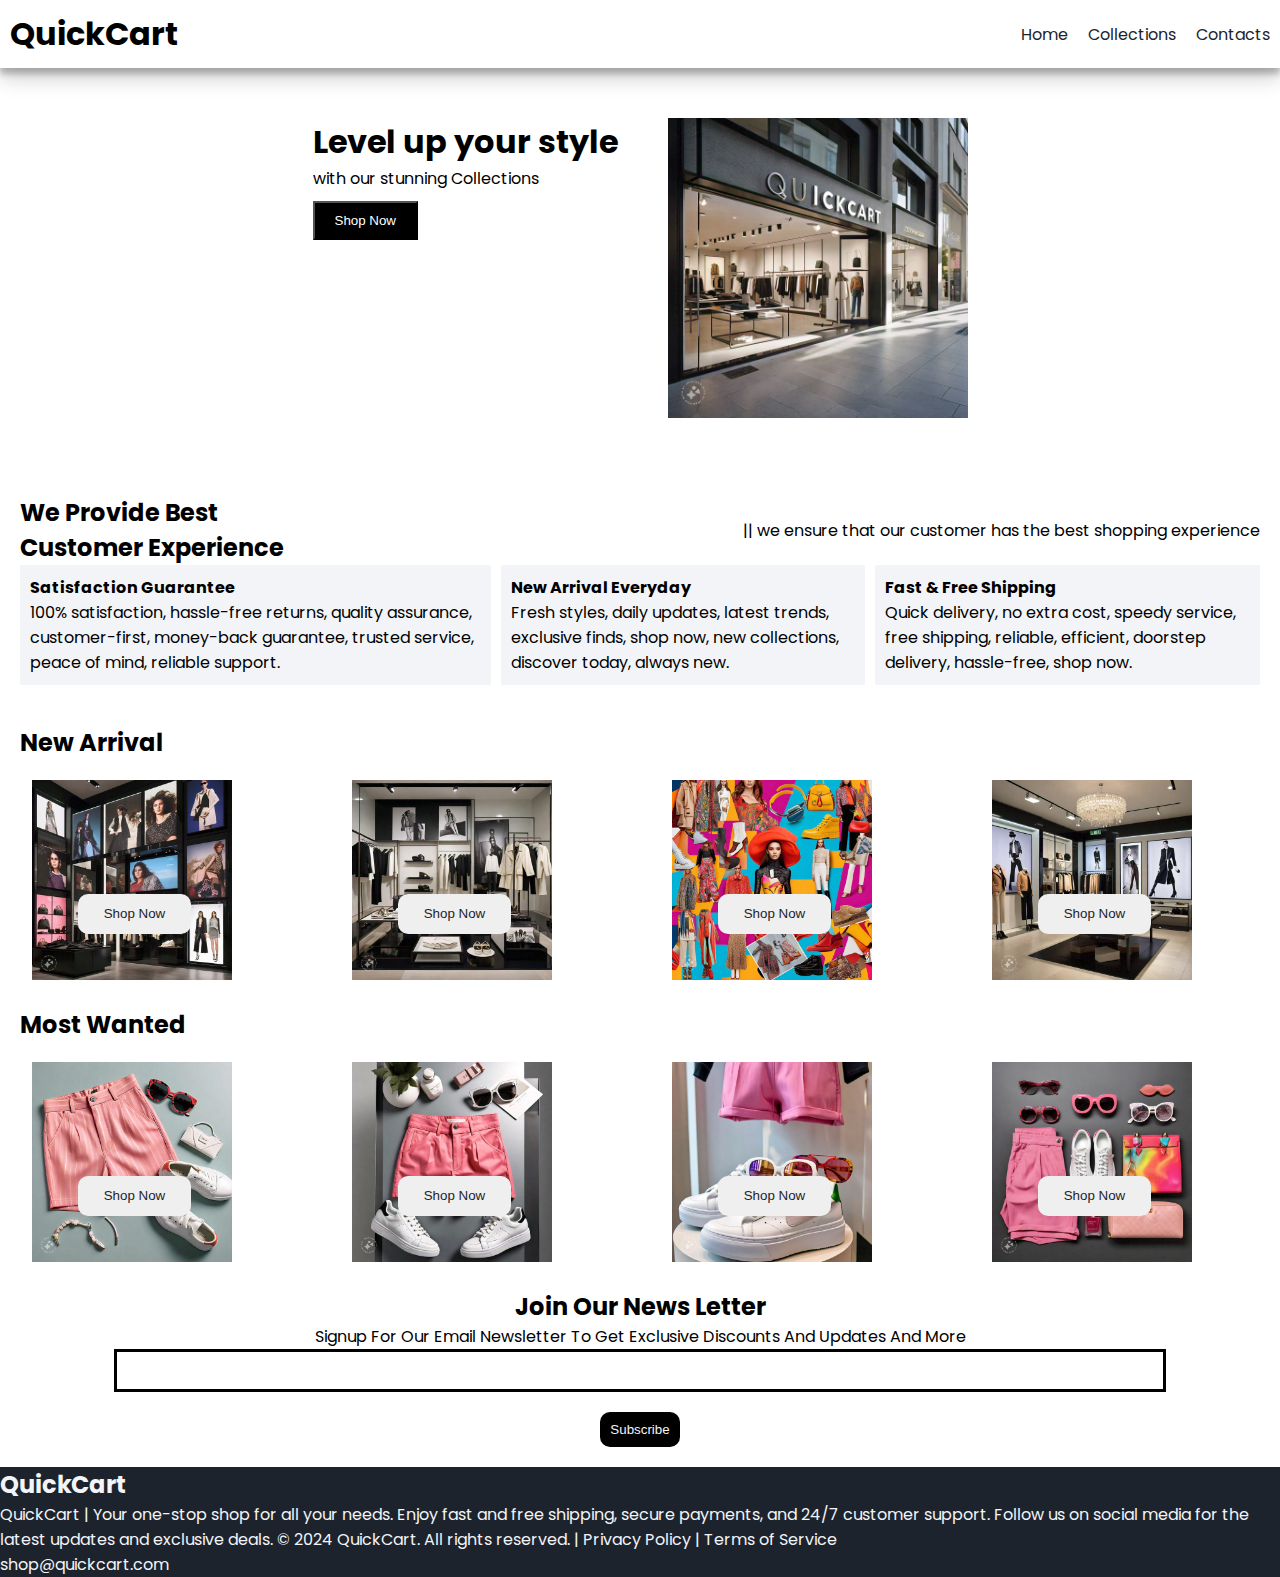
<file: index.html>
<!DOCTYPE html>
<html lang="en">
<head>
    <meta charset="UTF-8">
    <meta name="viewport" content="width=device-width, initial-scale=1.0">
    <title>QuickCart</title>
    <link rel="preconnect" href="https://fonts.googleapis.com">
    <link rel="preconnect" href="https://fonts.gstatic.com" crossorigin>
    <link href="https://fonts.googleapis.com/css2?family=Poppins:ital,wght@0,100;0,200;0,300;0,400;0,500;0,600;0,700;0,800;0,900;1,100;1,200;1,300;1,400;1,500;1,600;1,700;1,800;1,900&display=swap" rel="stylesheet">
    <link rel="stylesheet" href="style.css">
    <link rel="stylesheet" href="https://cdnjs.cloudflare.com/ajax/libs/font-awesome/6.5.1/css/all.min.css" 
    integrity="sha512-DTOQO9RWCH3ppGqcWaEA1BIZOC6xxalwEsw9c2QQeAIftl+Vegovlnee1c9QX4TctnWMn13TZye+giMm8e2LwA==" 
    crossorigin="anonymous" referrerpolicy="no-referrer" />
</head>
<body>
    <!--Navbar-->
    <nav class="navbar">
      <h1>QuickCart</h1>
      <div class="navbar-links">
        <p class="navbar-link"><a href="index.html">Home</a></p>
        <p class="navbar-link"><a href="collections.html">Collections</a></p>
        <p class="navbar-link"><a href="contact.html">Contacts</a></p>
      </div>
      <div class="navbar-menu-toggle" onclick="shownavbar()">
        <i class="fa-solid fa-bars"></i>
      </div>
    </nav>
    <div class="side-navbar">
        <p style="text-align: right;" onclick="closenavbar()">
            <i class="fa-solid fa-xmark"></i>
        </p>
        <div class="side-navbar-links">
            <p class="side-navbar-link"><a href="">Home</a></p>
            <p class="side-navbar-link"><a href="">Collections</a></p>
            <p class="side-navbar-link"><a href="">Contact</a></p>
        </div> 
    </div>
    <!--Header-->    
    <div class="header">
      <div>
        <h1>Level up your style</h1>
        <p>with our stunning Collections</p>
        <button class="header-button">Shop Now</button>
      </div>
        <div class="header-image">
          <img height="300px" width="300px" src="img/a_fashion_store_named_quickcart.jpeg">
        </div>
    </div>
    <!--Service-->
    <div class="service">
         <div class="service-container-1">
          <div>
            <h2>We Provide Best</h2>
            <h2>Customer Experience</h2>
          </div>
          <div>
            <p>|| we ensure that our customer has the best shopping experience</p>
          </div>
         </div>
         <div class="service-container-2">
         <div>
          <i class="fa-regular fa-face-smile"></i>
          <h4>Satisfaction Guarantee</h4>
          <p>100% satisfaction, hassle-free returns, quality assurance, customer-first, money-back guarantee, trusted service, peace of mind, reliable support.</p>
         </div>
         <div>
          <i class="fa-regular fa-face-smile"></i>
          <h4>New Arrival Everyday</h4>
          <p>Fresh styles, daily updates, latest trends, exclusive finds, shop now, new collections, discover today, always new.</p>
         </div>
         <div>
          <i class="fa-regular fa-face-smile"></i>
          <h4>Fast & Free Shipping</h4>
          <p>Quick delivery, no extra cost, speedy service, free shipping, reliable, efficient, doorstep delivery, hassle-free, shop now.</p>
         </div></div>
    </div>
    <h2 style="padding: 20px;">New Arrival</h2>
    <div class="new-arrival">
      <div class="new-arrival-container">
        <img src="img/upload_img_85719419_09_11_2024_10_01_21_151379_3381665823138140715.jpeg">
        <button>Shop Now <i class="fa-solid fa-arrow-right"></i></button>
      </div>
      <div class="new-arrival-container">
        <img src="img/upload_img_38627523_09_11_2024_10_01_20_957538_7809290710429156550.jpeg">
        <button>Shop Now <i class="fa-solid fa-arrow-right"></i></button>
      </div>
      <div class="new-arrival-container">
        <img src="img/upload_img_2600728_09_11_2024_10_01_20_970660_2233877412833933123.jpeg">
        <button>Shop Now <i class="fa-solid fa-arrow-right"></i></button>
      </div>
      <div class="new-arrival-container">
        <img src="img/genai_m4_pnb_frc_v3_upload_img_24657974_09_11_2024_10_01_24_837358_509861651041949528.jpeg">
        <button>Shop Now <i class="fa-solid fa-arrow-right"></i></button>
      </div>
    </div>
    <h2 style="padding: 20px;">Most Wanted</h2>
    <div class="new-arrival">
      <div class="new-arrival-container">
        <img src="img/1.jpeg">
        <button>Shop Now <i class="fa-solid fa-arrow-right"></i></button>
      </div>
      <div class="new-arrival-container">
        <img src="img/2.jpeg">
        <button>Shop Now <i class="fa-solid fa-arrow-right"></i></button>
      </div>
      <div class="new-arrival-container">
        <img src="img/3.jpeg">
        <button>Shop Now <i class="fa-solid fa-arrow-right"></i></button>
      </div>
      <div class="new-arrival-container">
        <img src="img/4.jpeg">
        <button>Shop Now <i class="fa-solid fa-arrow-right"></i></button>
      </div>
    </div>
    <!--News-->
    <div class="news">
      <h2>Join Our News Letter</h2>
      <p>Signup For Our Email Newsletter To Get Exclusive Discounts And Updates And More</p>
      <div>
        <input type="text" class="search">
      </div>
      <div>
        <button>Subscribe <i class="fa-solid fa-arrow-right"></i></button>
      </dib>
    </div>
    <!--Footer-->
    <div class="footer">
      <div class="footer-container">
        <div class="footer-box-1">
          <h2 class="headingtext">QuickCart</h2>
          <p>QuickCart | Your one-stop shop for all your needs. Enjoy fast and free shipping, secure payments, and 24/7 customer support. Follow us on social media for the latest updates and exclusive deals. © 2024 QuickCart. All rights reserved. | Privacy Policy | Terms of Service</p>
          <div class="footer-icon-container">
            <i class="fa-brands fa-instagram" style="color: #ffffff;"></i>
            <i class="fa-brands fa-twitter" style="color:   #ffffff;"></i>
            <i class="fa-brands fa-facebook" style="color:  #ffffff;"></i>
          </div>
        </div>
      </div>
      <p>shop@quickcart.com</p>
    </div>
    <script src="index.js"></script>
</body>
</html>
</file>
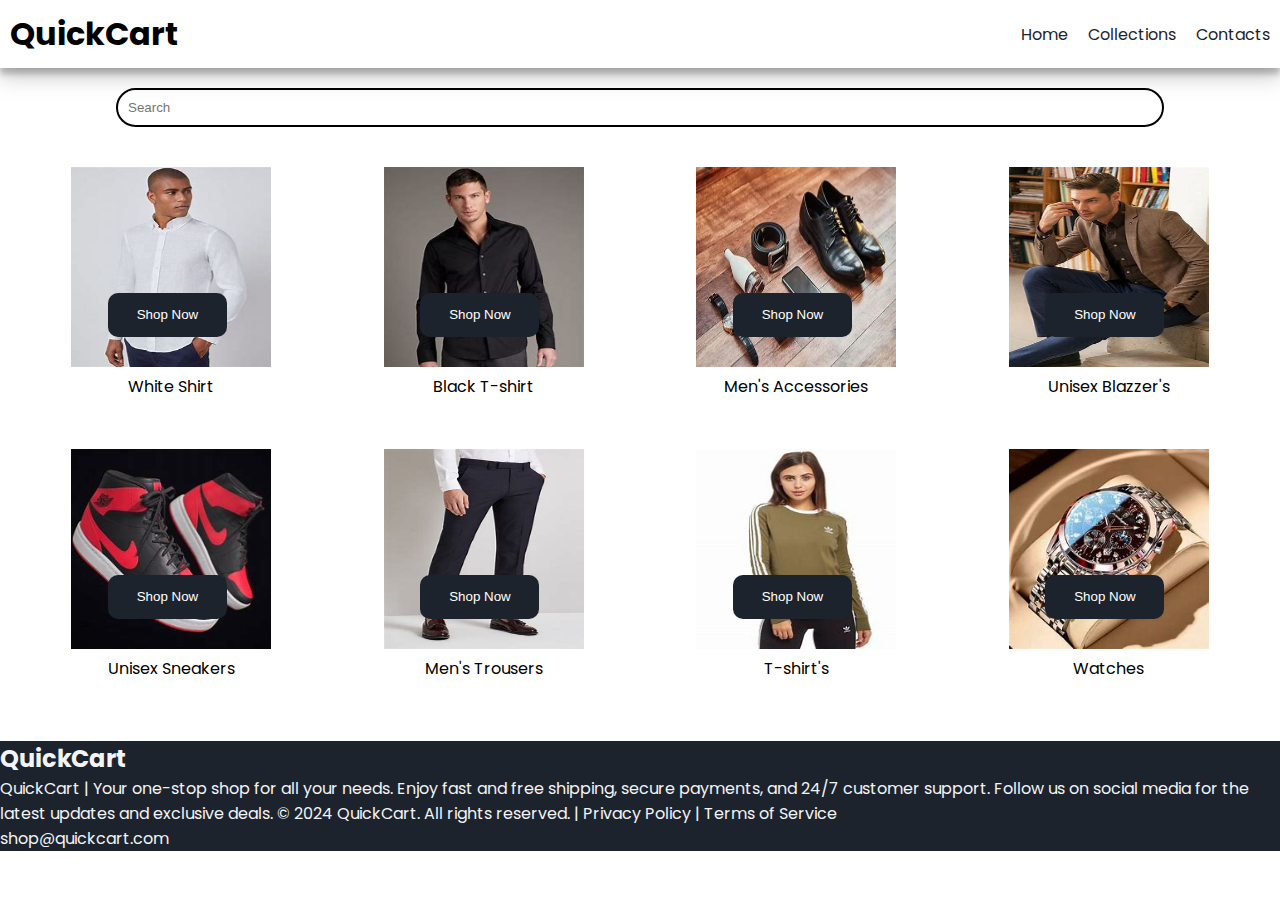
<file: collections.html>
<!DOCTYPE html>
<html lang="en">
<head>
    <meta charset="UTF-8">
    <meta name="viewport" content="width=device-width, initial-scale=1.0">
    <title>QuickCart</title>
    <link rel="preconnect" href="https://fonts.googleapis.com">
    <link rel="preconnect" href="https://fonts.gstatic.com" crossorigin>
    <link href="https://fonts.googleapis.com/css2?family=Poppins:ital,wght@0,100;0,200;0,300;0,400;0,500;0,600;0,700;0,800;0,900;1,100;1,200;1,300;1,400;1,500;1,600;1,700;1,800;1,900&display=swap" rel="stylesheet">
    <link rel="stylesheet" href="style.css">
    <link rel="stylesheet" href="https://cdnjs.cloudflare.com/ajax/libs/font-awesome/6.5.1/css/all.min.css" 
    integrity="sha512-DTOQO9RWCH3ppGqcWaEA1BIZOC6xxalwEsw9c2QQeAIftl+Vegovlnee1c9QX4TctnWMn13TZye+giMm8e2LwA==" 
    crossorigin="anonymous" referrerpolicy="no-referrer" />
</head>
<body>
    <!--Navbar-->
    <nav class="navbar">
      <h1>QuickCart</h1>
      <div class="navbar-links">
        <p class="navbar-link"><a href="index.html">Home</a></p>
        <p class="navbar-link"><a href="collections.html">Collections</a></p>
        <p class="navbar-link"><a href="contact.html">Contacts</a></p>
      </div>
      <div class="navbar-menu-toggle" onclick="shownavbar()">
        <i class="fa-solid fa-bars"></i>
      </div>
    </nav>
    <div class="side-navbar">
        <p style="text-align: right;" onclick="closenavbar()">
            <i class="fa-solid fa-xmark"></i>
        </p>
        <div class="side-navbar-links">
          <p class="navbar-link"><a href="index.html">Home</a></p>
          <p class="navbar-link"><a href="collections.html">Collections</a></p>
          <p class="navbar-link"><a href="contact.html">Contacts</a></p>
          </div> 
    </div>
    <!--Product-->
      <div class="product-section">
        <form class="product-search">
          <input type="text" id="search" placeholder="Search">
          <i class="fa-solid fa-magnifying-glass"></i>
        </form>
        <div class="products" id="products">
          <div class="collections-container"><img src="img/whiteshirt.jpeg"><p>White Shirt</p>
            <button>Shop Now <i class="fa-solid fa-arrow-right"></i></button>
          </div>
          <div class="collections-container"><img src="img/blackshirt.jpeg"><p>Black T-shirt</p>
            <button>Shop Now <i class="fa-solid fa-arrow-right"></i></button>
          </div>
          <div class="collections-container"><img src="img/accesories.jpeg"><p>Men's Accessories</p>
            <button>Shop Now <i class="fa-solid fa-arrow-right"></i></button>
          </div>
          <div class="collections-container"><img src="img/blazzer.jpeg"><p>Unisex Blazzer's</p>
            <button>Shop Now <i class="fa-solid fa-arrow-right"></i></button>
          </div>
          <div class="collections-container"><img src="img/sneakers.jpeg"><p>Unisex Sneakers</p>
            <button>Shop Now <i class="fa-solid fa-arrow-right"></i></button>
          </div>
          <div class="collections-container"><img src="img/trousers.jpeg"><p>Men's Trousers</p>
            <button>Shop Now <i class="fa-solid fa-arrow-right"></i></button>
          </div>
          <div class="collections-container"><img src="img/t shirt.jpeg"><p>T-shirt's</p>        
            <button>Shop Now <i class="fa-solid fa-arrow-right"></i></button>
          </div>
          <div class="collections-container"><img src="img/watches.jpeg"><p>Watches</p>
            <button>Shop Now <i class="fa-solid fa-arrow-right"></i></button>
          </div>
        </div>
      </div>
    
    <!--Footer-->
    <div class="footer">
      <div class="footer-container">
        <div class="footer-box-1">
          <h2 class="headingtext">QuickCart</h2>
          <p>QuickCart | Your one-stop shop for all your needs. Enjoy fast and free shipping, secure payments, and 24/7 customer support. Follow us on social media for the latest updates and exclusive deals. © 2024 QuickCart. All rights reserved. | Privacy Policy | Terms of Service</p>
          <div class="footer-icon-container">
            <i class="fa-brands fa-instagram" style="color: #ffffff;"></i>
            <i class="fa-brands fa-twitter" style="color:   #ffffff;"></i>
            <i class="fa-brands fa-facebook" style="color:  #ffffff;"></i>
          </div>
        </div>
      </div>
      <p>shop@quickcart.com</p>
    </div>
    <script src="collections.js"></script>
</body>
</html>
</file>
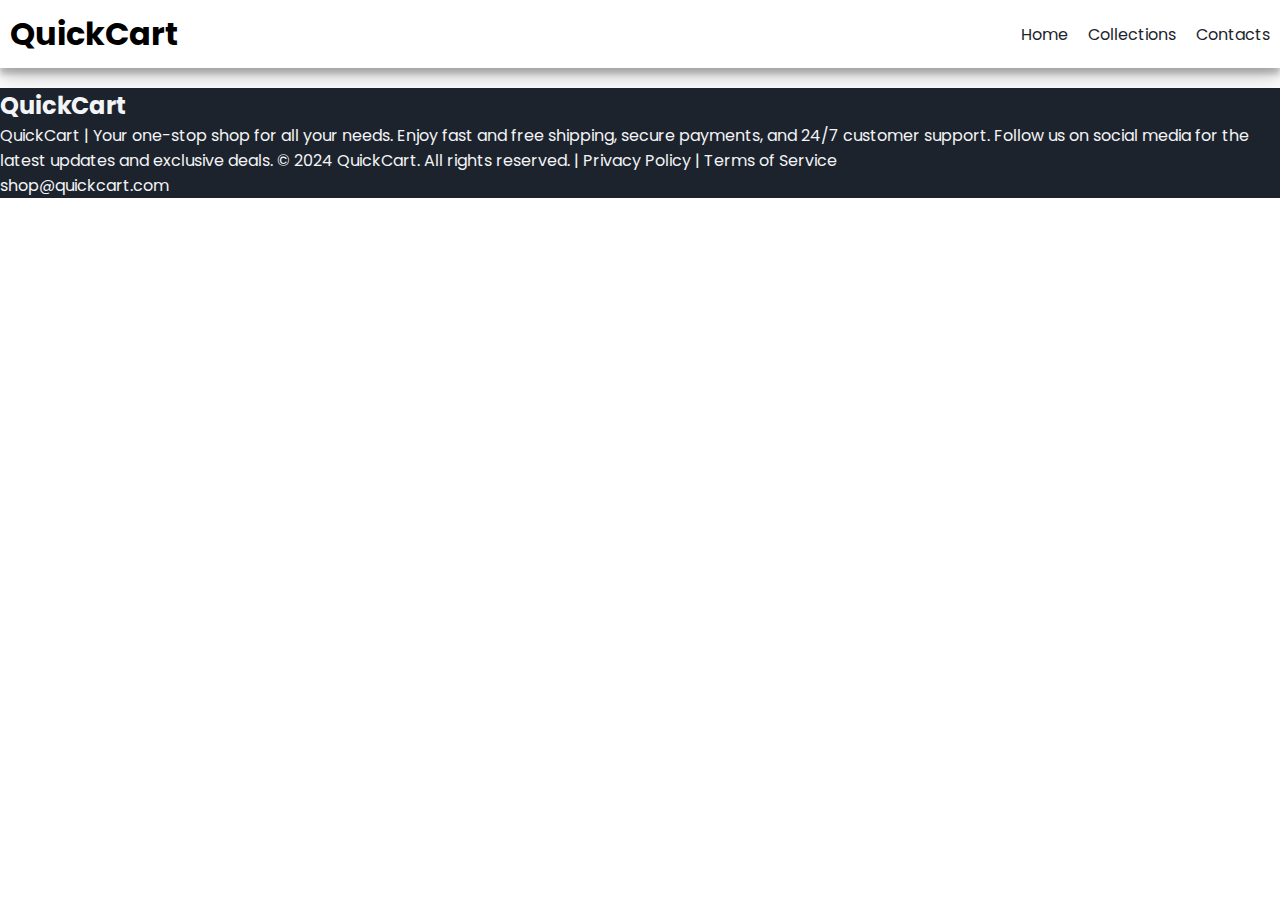
<file: contact.html>
<!DOCTYPE html>
<html lang="en">
<head>
    <meta charset="UTF-8">
    <meta name="viewport" content="width=device-width, initial-scale=1.0">
    <title>QuickCart</title>
    <link rel="preconnect" href="https://fonts.googleapis.com">
    <link rel="preconnect" href="https://fonts.gstatic.com" crossorigin>
    <link href="https://fonts.googleapis.com/css2?family=Poppins:ital,wght@0,100;0,200;0,300;0,400;0,500;0,600;0,700;0,800;0,900;1,100;1,200;1,300;1,400;1,500;1,600;1,700;1,800;1,900&display=swap" rel="stylesheet">
    <link rel="stylesheet" href="style.css">
    <link rel="stylesheet" href="https://cdnjs.cloudflare.com/ajax/libs/font-awesome/6.5.1/css/all.min.css" 
    integrity="sha512-DTOQO9RWCH3ppGqcWaEA1BIZOC6xxalwEsw9c2QQeAIftl+Vegovlnee1c9QX4TctnWMn13TZye+giMm8e2LwA==" 
    crossorigin="anonymous" referrerpolicy="no-referrer" />
</head>
<body>
    <!--Navbar-->
    <nav class="navbar">
      <h1>QuickCart</h1>
      <div class="navbar-links">
        <p class="navbar-link"><a href="index.html">Home</a></p>
        <p class="navbar-link"><a href="collections.html">Collections</a></p>
        <p class="navbar-link"><a href="contact.html">Contacts</a></p>
      </div>
      <div class="navbar-menu-toggle" onclick="shownavbar()">
        <i class="fa-solid fa-bars"></i>
      </div>
    </nav>
    <div class="side-navbar">
        <p style="text-align: right;" onclick="closenavbar()">
            <i class="fa-solid fa-xmark"></i>
        </p>
        <div class="side-navbar-links">
            <p class="navbar-link"><a href="index.html">Home</a></p>
            <p class="navbar-link"><a href="collections.html">Collections</a></p>
            <p class="navbar-link"><a href="contact.html">Contacts</a></p>
        </div> 
    </div>
      <!--Footer-->
    <div class="footer">
      <div class="footer-container">
        <div class="footer-box-1">
          <h2 class="headingtext">QuickCart</h2>
          <p>QuickCart | Your one-stop shop for all your needs. Enjoy fast and free shipping, secure payments, and 24/7 customer support. Follow us on social media for the latest updates and exclusive deals. © 2024 QuickCart. All rights reserved. | Privacy Policy | Terms of Service</p>
          <div class="footer-icon-container">
            <i class="fa-brands fa-instagram" style="color: #ffffff;"></i>
            <i class="fa-brands fa-twitter" style="color:   #ffffff;"></i>
            <i class="fa-brands fa-facebook" style="color:  #ffffff;"></i>
          </div>
        </div>
      </div>
      <p>shop@quickcart.com</p>
    </div>
</body>
</html>
</file>
<file: style.css>
*{
    padding: 0;
    margin: 0;
}
body{
   font-family: 'Poppins',sans-serif; 
}
.navbar{
    display: flex;
    justify-content: space-between;
    align-items: center;
    padding: 10px;
    box-shadow: rgba(0, 0, 0, 0.19) 0px 10px 20px, rgba(0, 0, 0, 0.23) 0px 6px 6px;
}
.navbar-links{
    display: flex;
    column-gap: 20px;
}
.navbar-links a{
    text-decoration: none;
    color: #1D232C;
}
.navbar-links a:hover{
    text-decoration: underline;
}
.navbar-menu-toggle{
    display: none;
}
.side-navbar{
    background-color: #1D232C;
    width: 50%;
    height: 100%;
    position: fixed;
    top: 0;
    left: -60%;
    padding: 20px;
    color: white;
    transition: 2s;
}
.side-navbar-link{
    margin-bottom: 30px;
}
.side-navbar-links a{
    text-decoration: none;
    color: white;
}
.side-navbar-link a:hover{
    text-decoration: underline;
}

.header{
    display: flex;
    justify-content: center;
    gap:50px;
    padding: 50px;
}
.header-button{
    padding-left: 20px ;
    padding-right: 20px;
    padding-top: 10px;
    padding-bottom: 10px;
    margin-top: 10px;
    background-color: black;
    color: white;
}
.service{
    padding: 20px;    
}
.service-container-1{
    display: flex;
    justify-content: space-between;
    align-items: center;
}
.service-container-2 div{
    background-color: #F2F4F7;
    border-radius: 2px;
    padding: 10px;
}
.service-container-2{
    display: flex;
    justify-content: space-between;
    align-items: center;
    gap: 10px;
}
.new-arrival img{
    height: 200px;
    width: 200px;
}
.new-arrival{
    display: flex;
    justify-content: space-around;
    flex-wrap:wrap ;
}
.new-arrival-container{
    position: relative;
    flex-basis: 20%;
}
.new-arrival button{
    padding-left: 10%;
    padding-right: 10%;
    padding-top: 5%;
    padding-bottom: 5%;
    margin-top: 10px;
    color: #1D232C;
    position:absolute;
    top: 50%;
    left: 18%;
    border-radius: 10px;
    border: none;
}
.news{
    display: flex;
    flex-direction: column;
    align-items: center;
    margin-top: 20px;
}
.news input{
    padding: 11px;
    width: 80vw;
    margin-bottom: 10px;
    border: solid black 3px;
}
.news button{
    margin-top: 10px;
    color: #F2F4F7;
    background-color: black;
    border-radius: 10px;
    padding: 10px;
    border: none;
}
.footer{
    margin-top: 20px;
    background-color: #1D232C;
    color: #F2F4F7;
}
.collections-container img{
    height: 200px;
    width: 200px;
}
.collections{
    display: flex;
    justify-content: space-around;
    flex-wrap: wrap;
}
.collections-container{
    position: relative;
    flex-basis: 20%;
    padding: 20px;
}
.product-section{
    margin-top: 20px;
}
.product-search{
    width: 80%;
    border:solid black 2px;
    border-radius: 20px;
    display: flex;
    justify-content: space-between;
    align-items: center;
    padding: 10px;
    margin: auto;
}
.product-search input{
    border: none;
    background-color: transparent;
    width: 100%;
}
.product-search input:focus{
    outline: none;
}
.products{
    padding: 20px;
    display: flex;
    gap: 10px;
    flex-wrap: wrap;
    justify-content: space-around;
}
.collections-container{
    text-align: center;
    flex-basis: 20%;
}
.collections-container image{
    border-radius: 10px;
}
.collections-container  button{
    padding-left: 10%;
    padding-right: 10%;
    padding-top: 5%;
    padding-bottom: 5%;
    margin-top: 10px;
    background-color: #1D232C;
    position:absolute;
    top: 50%;
    left: 28%;
    border-radius: 10px;
    border: none;
    color: white;
}
@media screen and (max-width:700px) {
    .navbar-menu-toggle{
        display: block;
    }
    .navbar-links{
        display: none;
    }
    .header-image{
        display: none;
    }
    .service-container-1{
        display: none;
    }
    .service-container-2{
        flex-direction:column ;
    }
}
</file>
